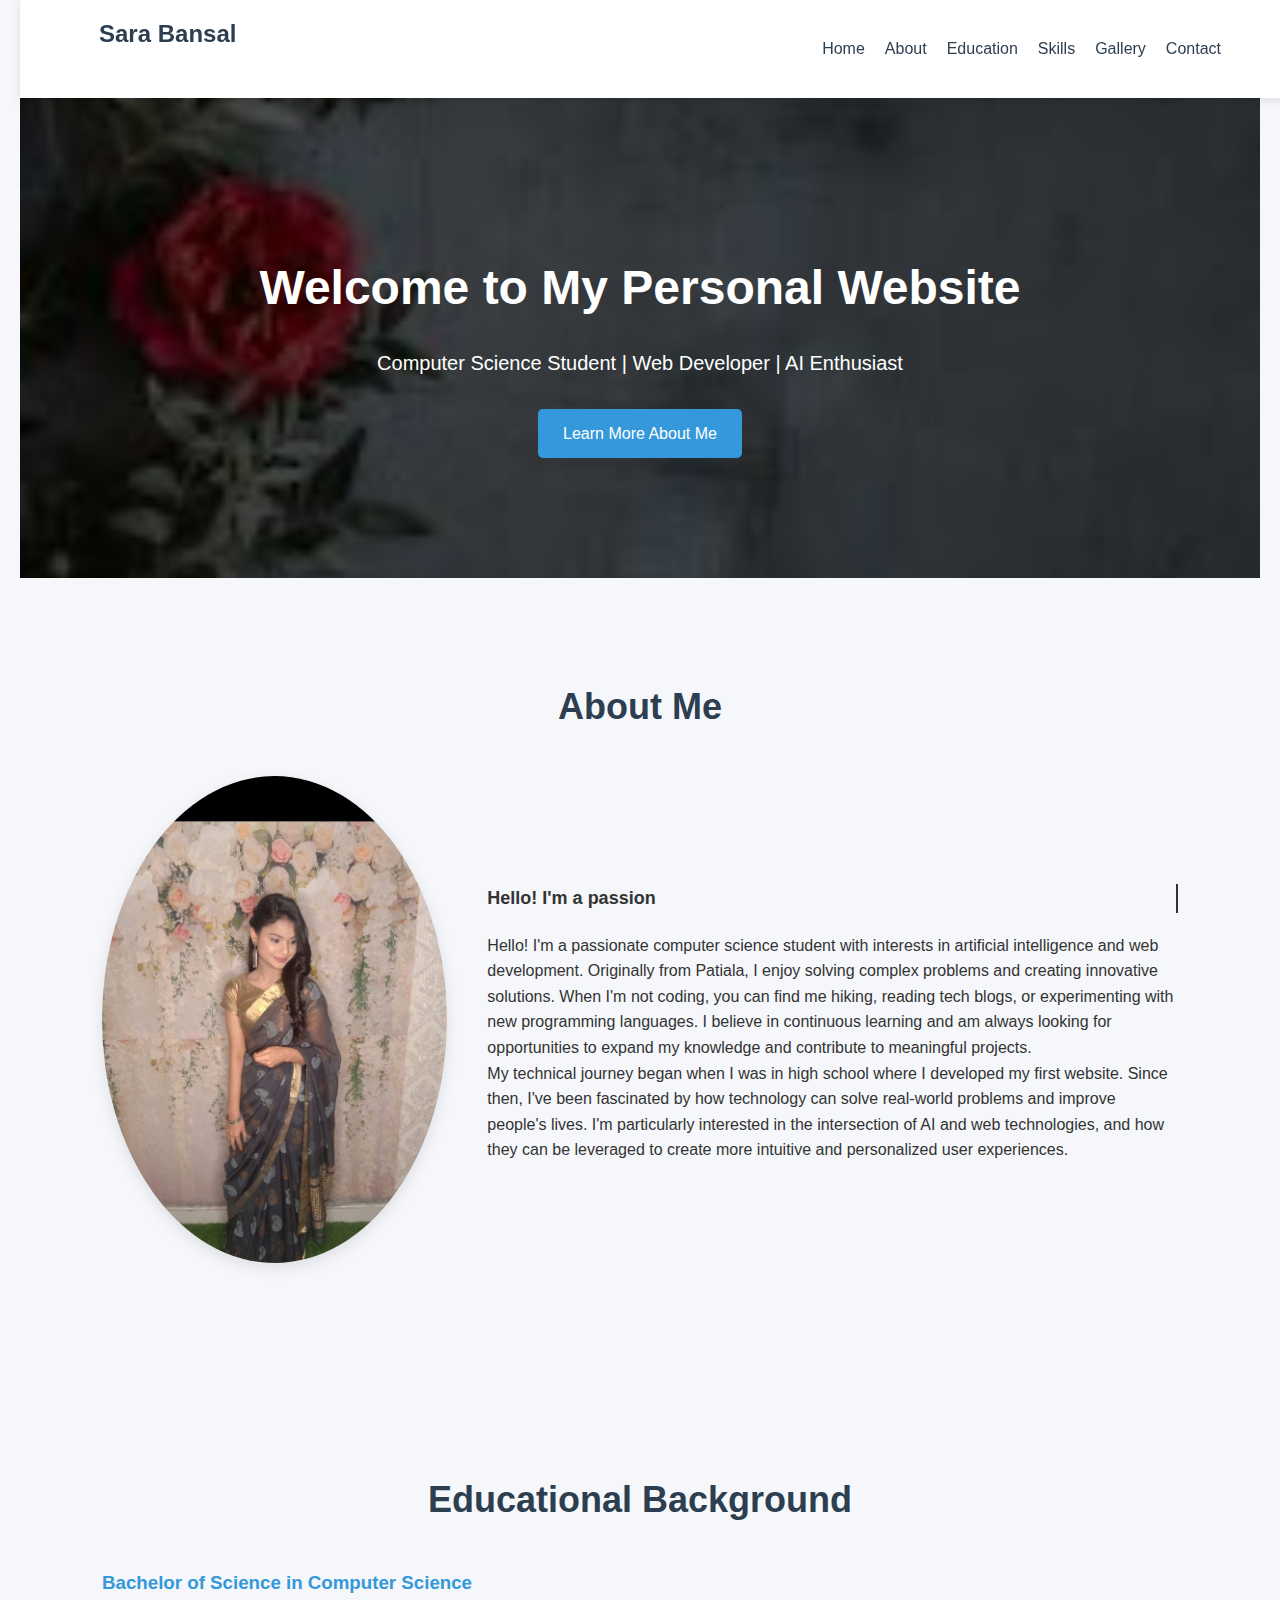
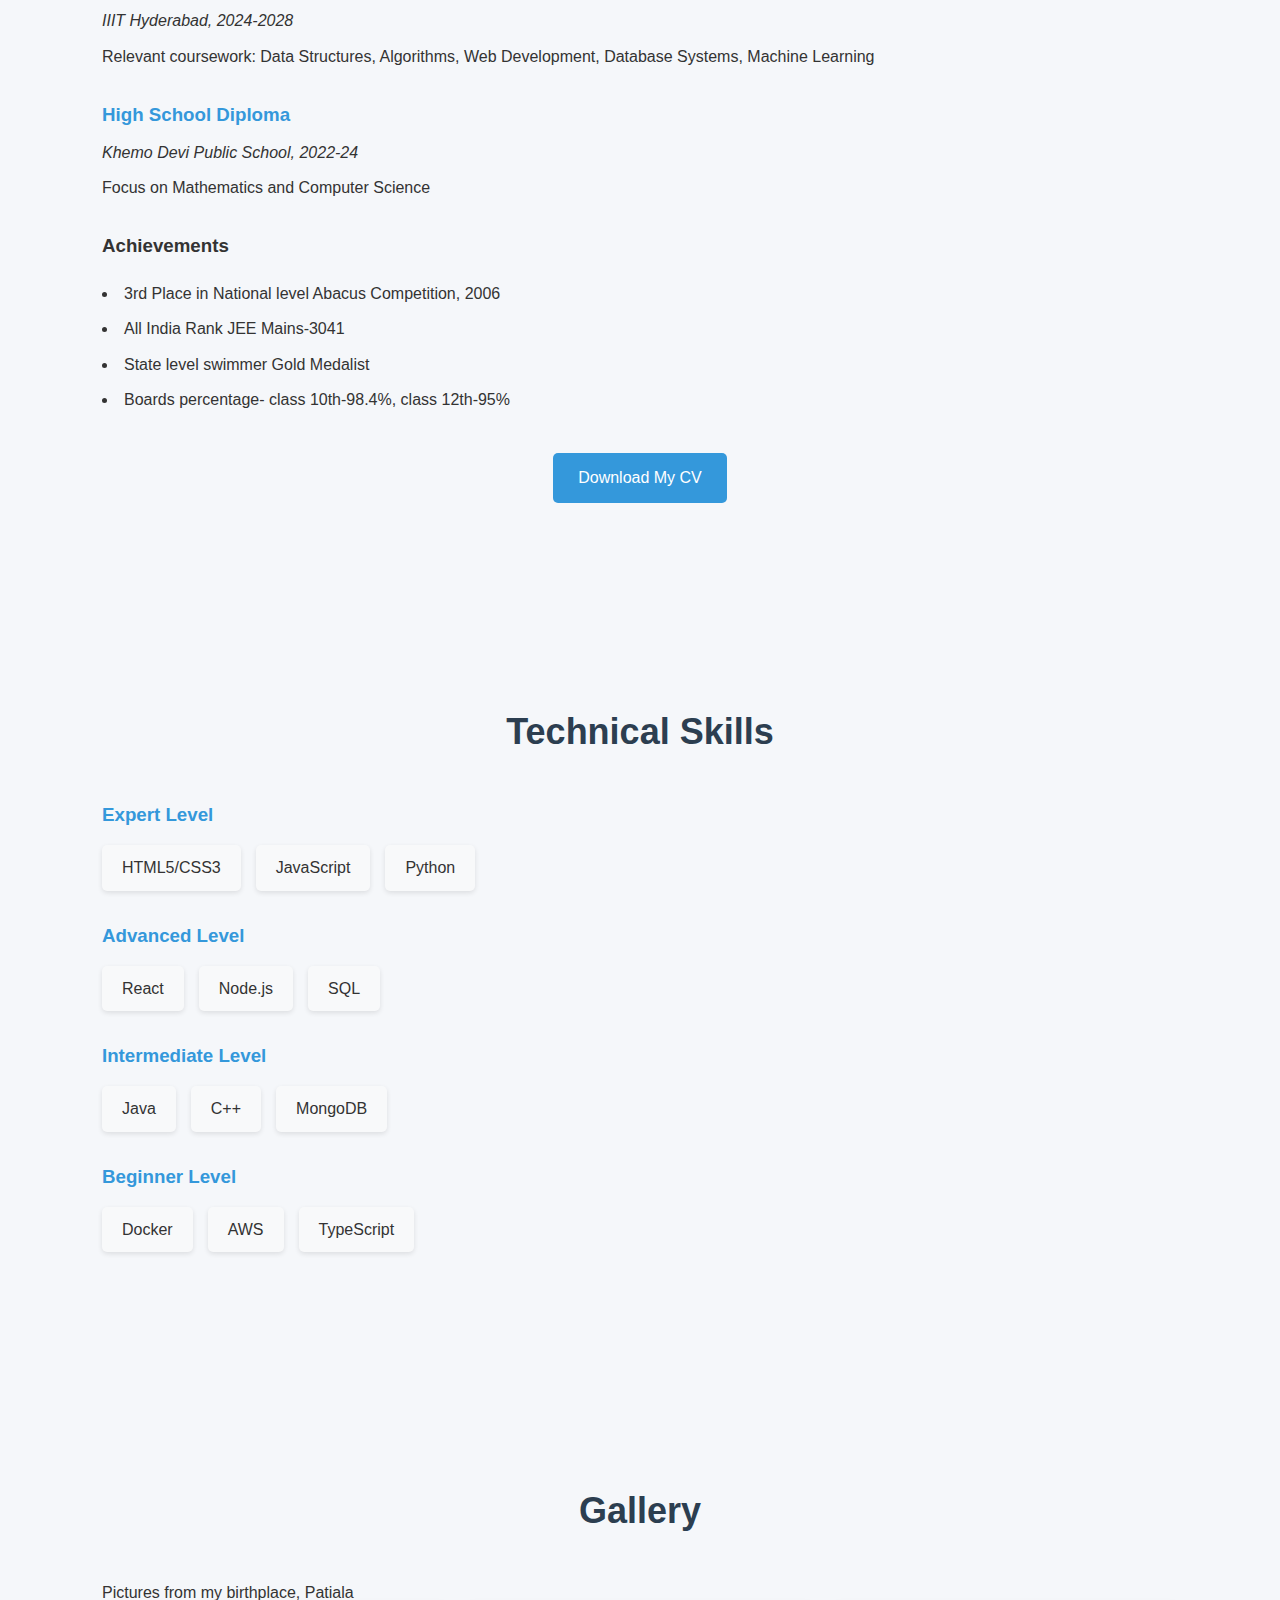
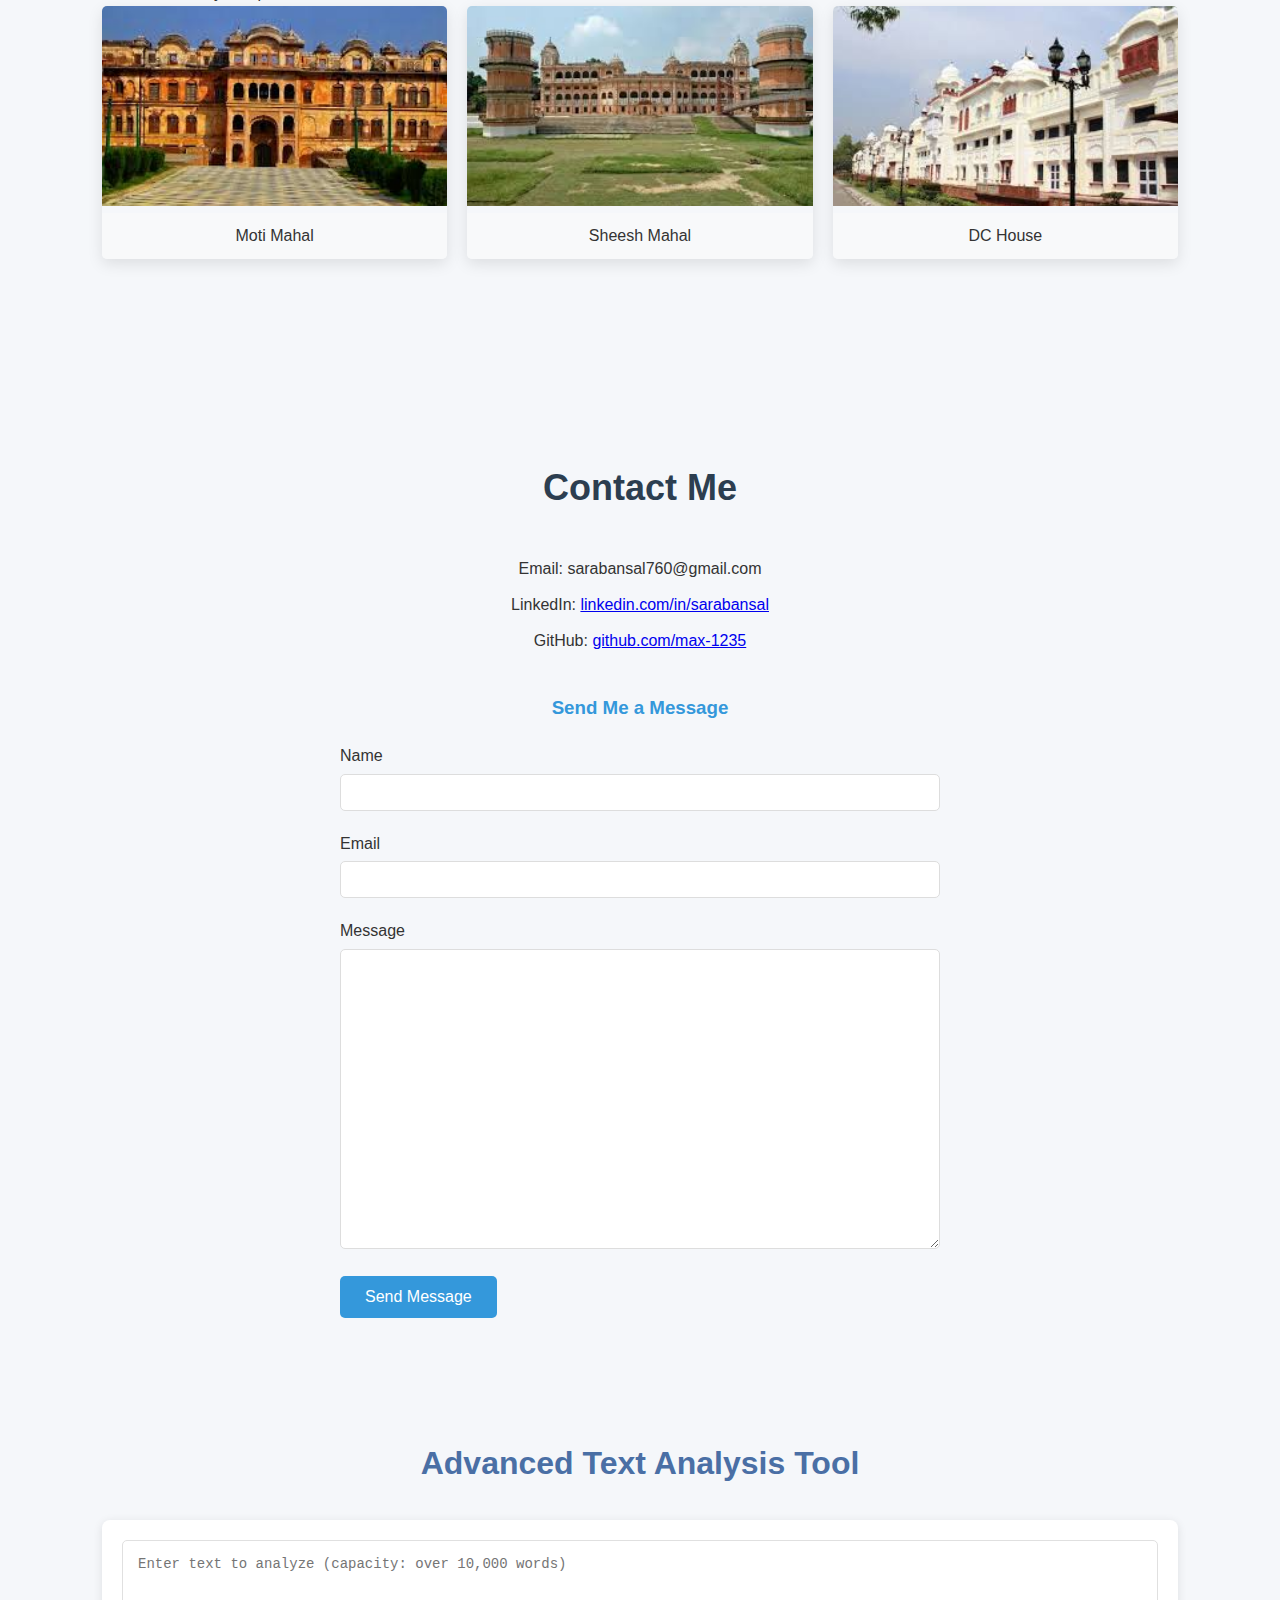
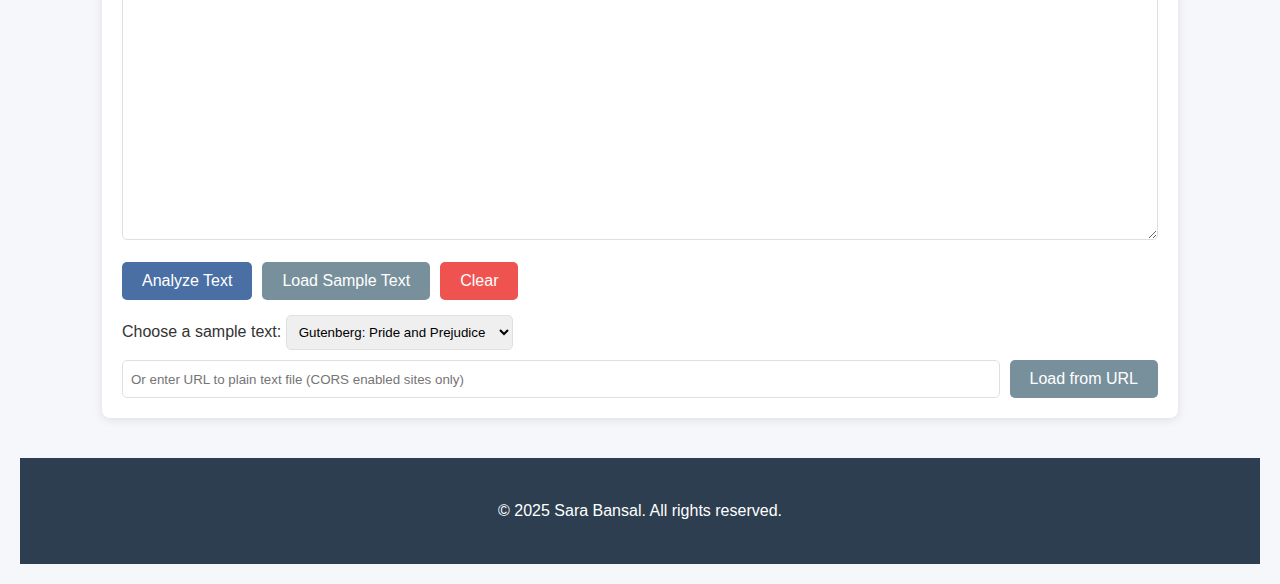
<file: portfolio/index.html>
<!DOCTYPE html>
<html lang="en">
<head>
    <meta charset="UTF-8">
    <meta name="viewport" content="width=device-width, initial-scale=1.0">
    <title>Sara Bansal - Personal Website</title>
    <link rel="stylesheet" href="styles.css">
    
   
</head>
<body>
    <header>
        <div class="container">
            <h1>Sara Bansal</h1>
            <nav>
                <ul>
                    <li><a href="#home">Home</a></li>
                    <li><a href="#about">About</a></li>
                    <li><a href="#education">Education</a></li>
                    <li><a href="#skills">Skills</a></li>
                    <li><a href="#gallery">Gallery</a></li>
                    <li><a href="#contact">Contact</a></li>
                </ul>
            </nav>
        </div>
    </header>

    <section id="home" class="hero">
        <div class="container">
            <div class="hero-content">
                <h2>Welcome to My Personal Website</h2>
                <p>Computer Science Student | Web Developer | AI Enthusiast</p>
                <a href="#about" class="btn">Learn More About Me</a>
            </div>
        </div>
    </section>

    <section id="about" class="about-section page-section">
        <div class="container">
            <h2>About Me</h2>
            <div class="about-content">
                <div class="profile-image">
                    <img src="image.png" alt="Sara Bansal">
                </div>
                <div class="about-text">
                    <p id="typewriter-text" class="typewriter"></p>
                    <p>Hello! I'm a passionate computer science student with interests in artificial intelligence and web development. Originally from Patiala, I enjoy solving complex problems and creating innovative solutions. When I'm not coding, you can find me hiking, reading tech blogs, or experimenting with new programming languages. I believe in continuous learning and am always looking for opportunities to expand my knowledge and contribute to meaningful projects.</p>
                    <p>My technical journey began when I was in high school where I developed my first website. Since then, I've been fascinated by how technology can solve real-world problems and improve people's lives. I'm particularly interested in the intersection of AI and web technologies, and how they can be leveraged to create more intuitive and personalized user experiences.</p>
                </div>
            </div>
        </div>
    </section>

    <section id="education" class="education-section page-section">
        <div class="container">
            <h2>Educational Background</h2>
            <div class="education-item">
                <h3>Bachelor of Science in Computer Science</h3>
                <p class="institution">IIIT Hyderabad, 2024-2028</p>
                <p>Relevant coursework: Data Structures, Algorithms, Web Development, Database Systems, Machine Learning</p>
            </div>
            <div class="education-item">
                <h3>High School Diploma</h3>
                <p class="institution">Khemo Devi Public School, 2022-24</p>
                <p>Focus on Mathematics and Computer Science</p>
            </div>
            
            <h3>Achievements</h3>
            <ul class="achievements-list">
                <li>3rd Place in National level Abacus Competition, 2006</li>
                <li>All India Rank JEE Mains-3041</li>
                <li>State level swimmer Gold Medalist</li>
                <li>Boards percentage- class 10th-98.4%, class 12th-95%</li>
            </ul>
            
            <div class="cv-download">
                <a href="docs/SaraBansal_CV.pdf" download class="btn">Download My CV</a>
            </div>
        </div>
    </section>

    <section id="skills" class="skills-section page-section">
        <div class="container">
            <h2>Technical Skills</h2>
            
            <div class="skill-category">
                <h3>Expert Level</h3>
                <div class="skill-list">
                    <div class="skill-item">HTML5/CSS3</div>
                    <div class="skill-item">JavaScript</div>
                    <div class="skill-item">Python</div>
                </div>
            </div>
            
            <div class="skill-category">
                <h3>Advanced Level</h3>
                <div class="skill-list">
                    <div class="skill-item">React</div>
                    <div class="skill-item">Node.js</div>
                    <div class="skill-item">SQL</div>
                </div>
            </div>
            
            <div class="skill-category">
                <h3>Intermediate Level</h3>
                <div class="skill-list">
                    <div class="skill-item">Java</div>
                    <div class="skill-item">C++</div>
                    <div class="skill-item">MongoDB</div>
                </div>
            </div>
            
            <div class="skill-category">
                <h3>Beginner Level</h3>
                <div class="skill-list">
                    <div class="skill-item">Docker</div>
                    <div class="skill-item">AWS</div>
                    <div class="skill-item">TypeScript</div>
                </div>
            </div>
        </div>
    </section>

    <section id="gallery" class="gallery-section page-section">
        <div class="container">
            <h2>Gallery</h2>
            <p>Pictures from my birthplace, Patiala</p>
            
            <div class="gallery-grid">
                <div class="gallery-item">
                    <img src="patiala1.jpeg" alt="Moti Mahal">
                    <p class="caption">Moti Mahal</p>
                </div>
                <div class="gallery-item">
                    <img src="patila2.jpeg" alt="Sheesh Mahal">
                    <p class="caption">Sheesh Mahal</p>
                </div>
                <div class="gallery-item">
                    <img src="patiala3.jpeg" alt="DC House">
                    <p class="caption">DC House</p>
                </div>
            </div>
        </div>
    </section>

    <section id="contact" class="contact-section page-section">
        <div class="container">
            <h2>Contact Me</h2>
            <div class="contact-info">
                <p>Email: sarabansal760@gmail.com</p>
                <p>LinkedIn: <a href="https://linkedin.com/in/sarabansal" target="_blank">linkedin.com/in/sarabansal</a></p>
                <p>GitHub: <a href="https://github.com/max-1235" target="_blank">github.com/max-1235</a></p>
            </div>
            
            <div class="contact-form">
                <h3>Send Me a Message</h3>
                <form>
                    <div class="form-group">
                        <label for="name">Name</label>
                        <input type="text" id="name" name="name" required>
                    </div>
                    <div class="form-group">
                        <label for="email">Email</label>
                        <input type="email" id="email" name="email" required>
                    </div>
                    <div class="form-group">
                        <label for="message">Message</label>
                        <textarea id="message" name="message" rows="5" required></textarea>
                    </div>
                    <button type="submit" class="btn">Send Message</button>
                </form>
            </div>
        </div>
    </section>
    <div class="container">
        <h1>Advanced Text Analysis Tool</h1>
        
        <div class="input-section">
            <textarea id="text-input" placeholder="Enter text to analyze (capacity: over 10,000 words)"></textarea>
            
            <div class="button-group">
                <button id="analyze-btn">Analyze Text</button>
                <button id="load-sample-btn" class="secondary-btn">Load Sample Text</button>
                <button id="clear-btn" class="clear-btn">Clear</button>
            </div>
            
            <div class="sample-options">
                <label for="sample-selector">Choose a sample text:</label>
                <select id="sample-selector">
                    <option value="gutenberg1">Gutenberg: Pride and Prejudice</option>
                    <option value="gutenberg2">Gutenberg: Alice in Wonderland</option>
                    <option value="gutenberg3">Gutenberg: The Great Gatsby</option>
                </select>
            </div>
            
            <div class="custom-url">
                <input type="text" id="custom-url" placeholder="Or enter URL to plain text file (CORS enabled sites only)">
                <button id="load-url-btn" class="secondary-btn">Load from URL</button>
            </div>
        </div>
        
        <div class="loader" id="loader"></div>
        
        <div class="results-section" id="results-container">
            <!-- Analysis results will be inserted here -->
        </div>
    </div>
    
    <script>
        document.addEventListener('DOMContentLoaded', function() {
            // DOM Elements
            const textInput = document.getElementById('text-input');
            const analyzeBtn = document.getElementById('analyze-btn');
            const loadSampleBtn = document.getElementById('load-sample-btn');
            const loadUrlBtn = document.getElementById('load-url-btn');
            const clearBtn = document.getElementById('clear-btn');
            const resultsContainer = document.getElementById('results-container');
            const loader = document.getElementById('loader');
            const sampleSelector = document.getElementById('sample-selector');
            const customUrlInput = document.getElementById('custom-url');
            
            // Sample text URLs
            const sampleUrls = {
                gutenberg1: 'https://www.gutenberg.org/files/1342/1342-0.txt', // Pride and Prejudice
                gutenberg2: 'https://www.gutenberg.org/files/11/11-0.txt',      // Alice in Wonderland
                gutenberg3: 'https://www.gutenberg.org/cache/epub/64317/pg64317.txt' // The Great Gatsby
            };
            
            // Button event listeners
            analyzeBtn.addEventListener('click', analyzeText);
            loadSampleBtn.addEventListener('click', loadSample);
            loadUrlBtn.addEventListener('click', loadFromCustomUrl);
            clearBtn.addEventListener('click', clearAll);
            
            // Basic character analysis
            function analyzeCharacters(text) {
                // Create a results card
                const card = document.createElement('div');
                card.className = 'analysis-card';
                
                // Set up card header
                const header = document.createElement('h2');
                header.className = 'card-header';
                header.textContent = 'Basic Analysis';
                card.appendChild(header);
                
                // Calculate statistics
                const letters = (text.match(/[a-zA-Z]/g) || []).length;
                const words = (text.match(/\b\w+\b/g) || []).length;
                const spaces = (text.match(/\s/g) || []).length;
                const newlines = (text.match(/\n/g) || []).length;
                const specialSymbols = (text.match(/[^\w\s]/g) || []).length;
                
                // Create content
                const content = `
                    <div class="count-item">
                        <span>Letters:</span>
                        <span>${letters}</span>
                    </div>
                    <div class="count-item">
                        <span>Words:</span>
                        <span>${words}</span>
                    </div>
                    <div class="count-item">
                        <span>Spaces:</span>
                        <span>${spaces}</span>
                    </div>
                    <div class="count-item">
                        <span>Newlines:</span>
                        <span>${newlines}</span>
                    </div>
                    <div class="count-item">
                        <span>Special Symbols:</span>
                        <span>${specialSymbols}</span>
                    </div>
                `;
                
                card.innerHTML += content;
                return card;
            }
            
            // Analyze pronouns
            function analyzePronouns(text) {
                // Create a results card
                const card = document.createElement('div');
                card.className = 'analysis-card';
                
                // Set up card header
                const header = document.createElement('h2');
                header.className = 'card-header';
                header.textContent = 'Pronoun Analysis';
                card.appendChild(header);
                
                // List of common pronouns
                const pronouns = [
                    "i", "me", "my", "mine", "myself",
                    "you", "your", "yours", "yourself", "yourselves",
                    "he", "him", "his", "himself",
                    "she", "her", "hers", "herself",
                    "it", "its", "itself",
                    "we", "us", "our", "ours", "ourselves",
                    "they", "them", "their", "theirs", "themselves",
                    "this", "that", "these", "those",
                    "who", "whom", "whose", "which", "what"
                ];
                
                // Tokenize and count
                const words = text.toLowerCase().match(/\b\w+\b/g) || [];
                const pronounCount = {};
                
                words.forEach(word => {
                    if (pronouns.includes(word)) {
                        pronounCount[word] = (pronounCount[word] || 0) + 1;
                    }
                });
                
                // Sort by frequency
                const sortedPronouns = Object.entries(pronounCount)
                    .sort((a, b) => b[1] - a[1]);
                
                // Create content
                let content = '<div class="word-list">';
                
                if (sortedPronouns.length === 0) {
                    content += '<p>No pronouns found in the text.</p>';
                } else {
                    sortedPronouns.forEach(([pronoun, count]) => {
                        content += `
                            <div class="count-item">
                                <span>${pronoun}</span>
                                <span>${count}</span>
                            </div>
                        `;
                    });
                }
                
                content += '</div>';
                card.innerHTML += content;
                return card;
            }
            
            // Analyze prepositions
            function analyzePrepositions(text) {
                // Create a results card
                const card = document.createElement('div');
                card.className = 'analysis-card';
                
                // Set up card header
                const header = document.createElement('h2');
                header.className = 'card-header';
                header.textContent = 'Preposition Analysis';
                card.appendChild(header);
                
                // List of common prepositions
                const prepositions = [
                    "about", "above", "across", "after", "against", "along", "amid", "among",
                    "around", "as", "at", "before", "behind", "below", "beneath", "beside",
                    "between", "beyond", "by", "down", "during", "except", "for", "from",
                    "in", "inside", "into", "like", "near", "of", "off", "on", "onto",
                    "out", "outside", "over", "past", "regarding", "round", "since", "through",
                    "throughout", "to", "toward", "towards", "under", "underneath", "until",
                    "unto", "up", "upon", "with", "within", "without"
                ];
                
                // Tokenize and count
                const words = text.toLowerCase().match(/\b\w+\b/g) || [];
                const prepCount = {};
                
                words.forEach(word => {
                    if (prepositions.includes(word)) {
                        prepCount[word] = (prepCount[word] || 0) + 1;
                    }
                });
                
                // Sort by frequency
                const sortedPreps = Object.entries(prepCount)
                    .sort((a, b) => b[1] - a[1]);
                
                // Create content
                let content = '<div class="word-list">';
                
                if (sortedPreps.length === 0) {
                    content += '<p>No prepositions found in the text.</p>';
                } else {
                    sortedPreps.forEach(([prep, count]) => {
                        content += `
                            <div class="count-item">
                                <span>${prep}</span>
                                <span>${count}</span>
                            </div>
                        `;
                    });
                }
                
                content += '</div>';
                card.innerHTML += content;
                return card;
            }
            
            // Analyze indefinite articles
            function analyzeIndefiniteArticles(text) {
                // Create a results card
                const card = document.createElement('div');
                card.className = 'analysis-card';
                
                // Set up card header
                const header = document.createElement('h2');
                header.className = 'card-header';
                header.textContent = 'Indefinite Article Analysis';
                card.appendChild(header);
                
                // List of indefinite articles
                const indefiniteArticles = ["a", "an", "some", "any", "each", "every", "certain", "another", "either", "neither", "many", "few", "several", "one"];
                
                // Tokenize and count
                const words = text.toLowerCase().match(/\b\w+\b/g) || [];
                const articleCount = {};
                
                words.forEach(word => {
                    if (indefiniteArticles.includes(word)) {
                        articleCount[word] = (articleCount[word] || 0) + 1;
                    }
                });
                
                // Sort by frequency
                const sortedArticles = Object.entries(articleCount)
                    .sort((a, b) => b[1] - a[1]);
                
                // Create content
                let content = '<div class="word-list">';
                
                if (sortedArticles.length === 0) {
                    content += '<p>No indefinite articles found in the text.</p>';
                } else {
                    sortedArticles.forEach(([article, count]) => {
                        content += `
                            <div class="count-item">
                                <span>${article}</span>
                                <span>${count}</span>
                            </div>
                        `;
                    });
                }
                
                content += '</div>';
                card.innerHTML += content;
                return card;
            }
            
            // Function to analyze text
            function analyzeText() {
                const text = textInput.value.trim();
                
                if (text === '') {
                    alert('Please enter some text to analyze.');
                    return;
                }
                
                // Show loading
                loader.style.display = 'block';
                resultsContainer.innerHTML = '';
                
                // Use setTimeout to allow the UI to update before processing
                setTimeout(() => {
                    // Run analysis functions
                    const charAnalysis = analyzeCharacters(text);
                    const pronounAnalysis = analyzePronouns(text);
                    const prepAnalysis = analyzePrepositions(text);
                    const articleAnalysis = analyzeIndefiniteArticles(text);
                    
                    // Add results to container
                    resultsContainer.appendChild(charAnalysis);
                    resultsContainer.appendChild(pronounAnalysis);
                    resultsContainer.appendChild(prepAnalysis);
                    resultsContainer.appendChild(articleAnalysis);
                    
                    // Hide loading
                    loader.style.display = 'none';
                }, 100);
            }
            
            // Function to load sample text from URL
            function loadSample() {
                const selectedSample = sampleSelector.value;
                const url = sampleUrls[selectedSample];
                
                loader.style.display = 'block';
                textInput.value = 'Loading...';
                
                fetch(url)
                    .then(response => {
                        if (!response.ok) {
                            throw new Error(`Network response was not ok: ${response.status}`);
                        }
                        return response.text();
                    })
                    .then(data => {
                        textInput.value = data;
                        loader.style.display = 'none';
                    })
                    .catch(error => {
                        console.error('Error fetching sample text:', error);
                        textInput.value = 'Error loading sample text. Please try another sample or enter text manually.';
                        loader.style.display = 'none';
                    });
            }
            
            // Function to load text from custom URL
            function loadFromCustomUrl() {
                const url = customUrlInput.value.trim();
                
                if (!url) {
                    alert('Please enter a URL to a text file.');
                    return;
                }
                
                loader.style.display = 'block';
                textInput.value = 'Loading...';
                
                fetch(url)
                    .then(response => {
                        if (!response.ok) {
                            throw new Error(`Network response was not ok: ${response.status}`);
                        }
                        return response.text();
                    })
                    .then(data => {
                        textInput.value = data;
                        loader.style.display = 'none';
                    })
                    .catch(error => {
                        console.error('Error fetching from URL:', error);
                        textInput.value = 'Error loading text from URL. This might be due to CORS restrictions or an invalid URL.';
                        loader.style.display = 'none';
                    });
            }
            
            // Function to clear all
            function clearAll() {
                textInput.value = '';
                resultsContainer.innerHTML = '';
                customUrlInput.value = '';
            }
        });
    </script>


    <footer>
        <div class="container">
            <p>&copy; 2025 Sara Bansal. All rights reserved.</p>
        </div>
    </footer>

    <script src="script.js"></script>

</body>
</html>
</file>
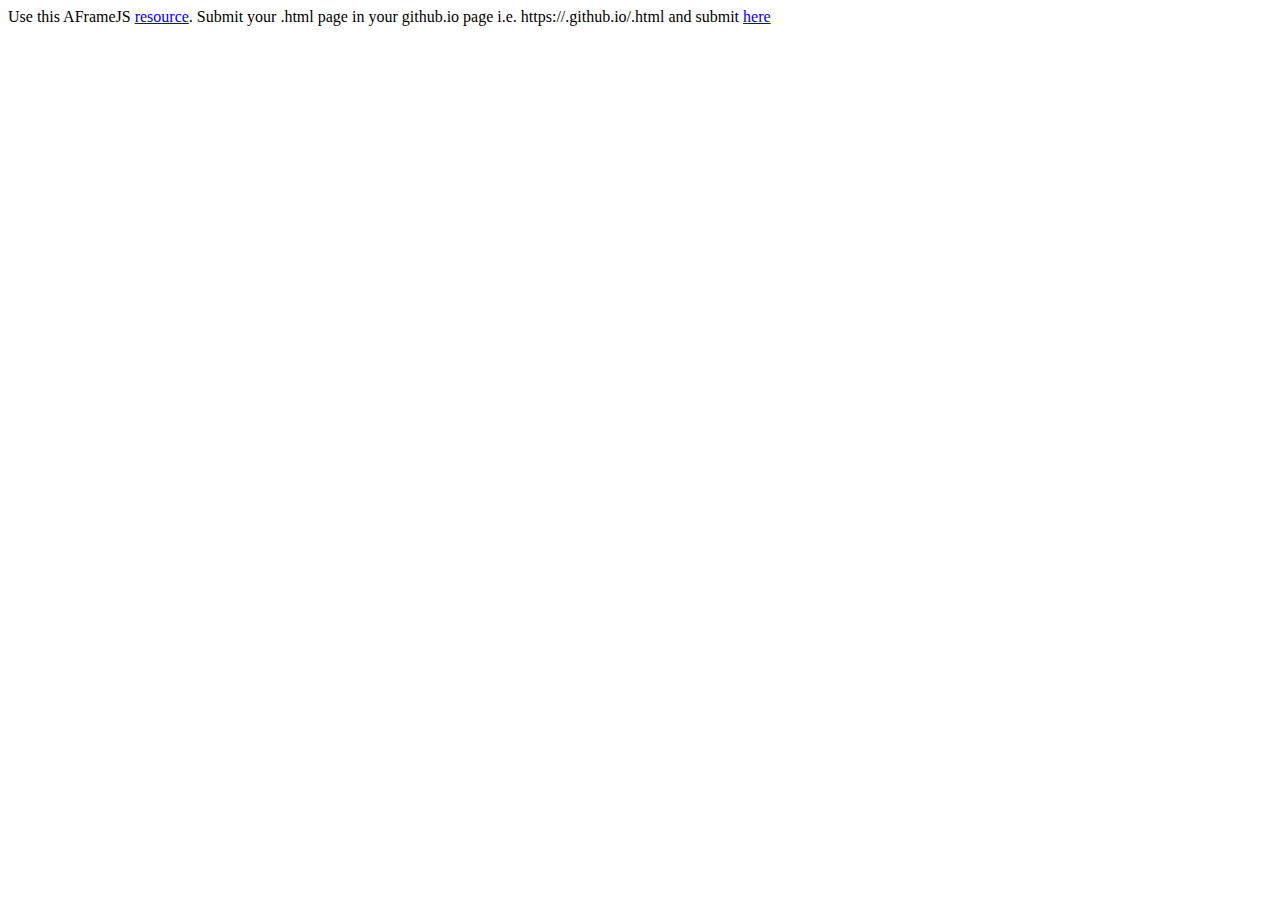
<file: 2024101093.html>
<html>
  <head>
    <script src="https://aframe.io/releases/1.7.0/aframe.min.js"></script>
  </head>
  <body>
    <a-scene>
      <!-- Ground plane -->
      <a-plane position="0 0 -4" rotation="-90 0 0" width="6" height="6" color="#7BC8A4"></a-plane>

      <!-- Stack of boxes at center -->
      <a-box position="0 0.5 -3" color="#4CC3D9"></a-box>
      <a-box position="0 1.5 -3" color="#FF6F61"></a-box>
      <a-box position="0 2.5 -3" color="#FFD700"></a-box>

      <!-- Sky background -->
      <a-sky color="#ECECEC"></a-sky>
    </a-scene>

    <p>Use this AFrameJS <a href="https://aframe.io/docs/1.7.0/components/geometry.html" target="_blank">resource</a>. 
      Submit your <rollnumber>.html page in your github.io page i.e. https://<yourdomain>.github.io/<rollnumber>.html and submit 
        <a href="https://forms.office.com/Pages/ResponsePage.aspx?id=vDsaA3zPK06W7IZ1VVQKHFzW4INMf2JMjyL9qPnlPbNUMkpZQkY1SlpKWUtQWTY5RVVNS0k2RFQyRi4u" target="_blank">here</a> </p>
  </body>
</html>
</file>
<file: portfolio/styles.css>
/* Base styles */
* {
    margin: 0;
    padding: 0;
    box-sizing: border-box;
}

body {
    font-family: 'Arial', sans-serif;
    line-height: 1.6;
    color: #333;
}

.container {
    width: 90%;
    max-width: 1200px;
    margin: 0 auto;
    padding: 0 15px;
}

        :root {
            --primary-color: #4a6fa5;
            --secondary-color: #166088;
            --accent-color: #4fc3f7;
            --bg-color: #f5f7fa;
            --text-color: #333;
            --card-bg: #fff;
            --border-color: #e0e0e0;
        }
        
        body {
            font-family: 'Segoe UI', Tahoma, Geneva, Verdana, sans-serif;
            margin: 0;
            padding: 20px;
            background-color: var(--bg-color);
            color: var(--text-color);
            line-height: 1.6;
        }
        
        .container {
            max-width: 1200px;
            margin: 0 auto;
            padding: 20px;
        }
        
        h1 {
            color: var(--primary-color);
            text-align: center;
            margin-bottom: 30px;
        }
        
        .input-section {
            margin-bottom: 20px;
            background-color: var(--card-bg);
            padding: 20px;
            border-radius: 8px;
            box-shadow: 0 2px 10px rgba(0, 0, 0, 0.1);
        }
        
        textarea {
            width: 100%;
            min-height: 300px;
            padding: 15px;
            border: 1px solid var(--border-color);
            border-radius: 5px;
            font-family: 'Courier New', monospace;
            font-size: 14px;
            resize: vertical;
            box-sizing: border-box;
        }
        
        .button-group {
            display: flex;
            gap: 10px;
            margin: 15px 0;
            flex-wrap: wrap;
        }
        
        button {
            padding: 10px 20px;
            background-color: var(--primary-color);
            color: white;
            border: none;
            border-radius: 5px;
            cursor: pointer;
            transition: background-color 0.3s ease;
            font-size: 16px;
        }
        
        button:hover {
            background-color: var(--secondary-color);
        }
        
        .secondary-btn {
            background-color: #78909c;
        }
        
        .secondary-btn:hover {
            background-color: #607d8b;
        }
        
        .clear-btn {
            background-color: #ef5350;
        }
        
        .clear-btn:hover {
            background-color: #e53935;
        }
        
        .results-section {
            display: grid;
            grid-template-columns: repeat(auto-fit, minmax(300px, 1fr));
            gap: 20px;
        }
        
        .analysis-card {
            background-color: var(--card-bg);
            border-radius: 8px;
            padding: 20px;
            box-shadow: 0 2px 10px rgba(0, 0, 0, 0.1);
        }
        
        .card-header {
            color: var(--secondary-color);
            margin-top: 0;
            padding-bottom: 10px;
            border-bottom: 1px solid var(--border-color);
        }
        
        .count-item {
            display: flex;
            justify-content: space-between;
            padding: 8px 0;
            border-bottom: 1px dashed var(--border-color);
        }
        
        .count-item:last-child {
            border-bottom: none;
        }
        
        .word-list {
            max-height: 300px;
            overflow-y: auto;
            padding-right: 10px;
        }
        
        .loader {
            display: none;
            border: 4px solid #f3f3f3;
            border-top: 4px solid var(--primary-color);
            border-radius: 50%;
            width: 30px;
            height: 30px;
            animation: spin 2s linear infinite;
            margin: 20px auto;
        }
        
        @keyframes spin {
            0% { transform: rotate(0deg); }
            100% { transform: rotate(360deg); }
        }
        
        .sample-options {
            margin-top: 10px;
        }
        
        .custom-url {
            display: flex;
            margin-top: 10px;
            gap: 10px;
            flex-wrap: wrap;
        }
        
        .custom-url input {
            flex: 1;
            min-width: 200px;
            padding: 8px;
            border: 1px solid var(--border-color);
            border-radius: 5px;
        }
        
        select {
            padding: 8px;
            border-radius: 5px;
            border: 1px solid var(--border-color);
        }
        
        @media (max-width: 768px) {
            .results-section {
                grid-template-columns: 1fr;
            }
            
            .button-group {
                justify-content: center;
            }
        }
    
/* Header styles */
header {
    background-color: #fff;
    box-shadow: 0 2px 10px rgba(0, 0, 0, 0.1);
    position: fixed;
    width: 100%;
    top: 0;
    z-index: 1000;
}

header .container {
    display: flex;
    justify-content: space-between;
    align-items: center;
    padding: 15px;
}

header h1 {
    font-size: 24px;
    color: #2c3e50;
}

nav ul {
    display: flex;
    list-style: none;
}

nav ul li {
    margin-left: 20px;
}

nav ul li a {
    text-decoration: none;
    color: #2c3e50;
    font-weight: 500;
    transition: color 0.3s;
}

nav ul li a:hover {
    color: #3498db;
}

/* Hero section */
.hero {
    background-image: url('bg.jpeg');
    background-size: cover;
    background-position: center;
    color: #fff;
    text-align: center;
    padding: 150px 0 100px;
    margin-top: 60px;
    position: relative;
}

.hero::before {
    content: '';
    position: absolute;
    top: 0;
    left: 0;
    width: 100%;
    height: 100%;
    background-color: rgba(0, 0, 0, 0.6);
}

.hero-content {
    position: relative;
    z-index: 1;
}

.hero h2 {
    font-size: 48px;
    margin-bottom: 20px;
}

.hero p {
    font-size: 20px;
    margin-bottom: 30px;
}

/* Page sections */
.page-section {
    padding: 80px 0;
}

.page-section h2 {
    text-align: center;
    margin-bottom: 40px;
    color: #2c3e50;
    font-size: 36px;
}

/* About section */
.about-content {
    display: flex;
    align-items: center;
    gap: 40px;
}

.profile-image {
    flex: 1;
    text-align: center;
}

.profile-image img {
    max-width: 100%;
    border-radius: 50%;
    box-shadow: 0 5px 15px rgba(0, 0, 0, 0.1);
}

.about-text {
    flex: 2;
}

.typewriter {
    border-right: 2px solid #333;
    white-space: nowrap;
    overflow: hidden;
    margin-bottom: 20px;
    font-size: 18px;
    font-weight: bold;
}

/* Education section */
.education-item {
    margin-bottom: 30px;
}

.education-item h3 {
    color: #3498db;
    margin-bottom: 10px;
}

.institution {
    font-style: italic;
    margin-bottom: 10px;
}

.achievements-list {
    list-style-position: inside;
    margin: 20px 0;
}

.achievements-list li {
    margin-bottom: 10px;
}

.cv-download {
    text-align: center;
    margin-top: 40px;
}

/* Skills section */
.skill-category {
    margin-bottom: 30px;
}

.skill-category h3 {
    color: #3498db;
    margin-bottom: 15px;
}

.skill-list {
    display: flex;
    flex-wrap: wrap;
    gap: 15px;
}

.skill-item {
    background-color: #f8f9fa;
    padding: 10px 20px;
    border-radius: 5px;
    box-shadow: 0 2px 5px rgba(0, 0, 0, 0.1);
}

/* Gallery section */
.gallery-grid {
    display: grid;
    grid-template-columns: repeat(auto-fill, minmax(300px, 1fr));
    gap: 20px;
}

.gallery-item {
    box-shadow: 0 5px 15px rgba(0, 0, 0, 0.1);
    border-radius: 5px;
    overflow: hidden;
}

.gallery-item img {
    width: 100%;
    height: 200px;
    object-fit: cover;
}

.caption {
    padding: 10px;
    text-align: center;
    background-color: #f8f9fa;
}

/* Contact section */
.contact-info {
    margin-bottom: 40px;
    text-align: center;
}

.contact-info p {
    margin-bottom: 10px;
}

.contact-form {
    max-width: 600px;
    margin: 0 auto;
}

.contact-form h3 {
    text-align: center;
    margin-bottom: 20px;
    color: #3498db;
}

.form-group {
    margin-bottom: 20px;
}

.form-group label {
    display: block;
    margin-bottom: 5px;
    font-weight: 500;
}

.form-group input,
.form-group textarea {
    width: 100%;
    padding: 10px;
    border: 1px solid #ddd;
    border-radius: 5px;
    font-family: inherit;
}

.btn {
    display: inline-block;
    background-color: #3498db;
    color: #fff;
    padding: 12px 25px;
    border: none;
    border-radius: 5px;
    text-decoration: none;
    cursor: pointer;
    transition: background-color 0.3s;
}

.btn:hover {
    background-color: #2980b9;
}

/* Footer */
footer {
    background-color: #2c3e50;
    color: #fff;
    text-align: center;
    padding: 20px 0;
}

/* Responsive styles */
@media (max-width: 768px) {
    .about-content {
        flex-direction: column;
    }
    
    .profile-image {
        margin-bottom: 30px;
    }
    
    nav ul {
        flex-direction: column;
        text-align: center;
    }
    
    nav ul li {
        margin: 10px 0;
    }
    
    header .container {
        flex-direction: column;
    }
    
    header h1 {
        margin-bottom: 15px;
    }
    
}
</file>
